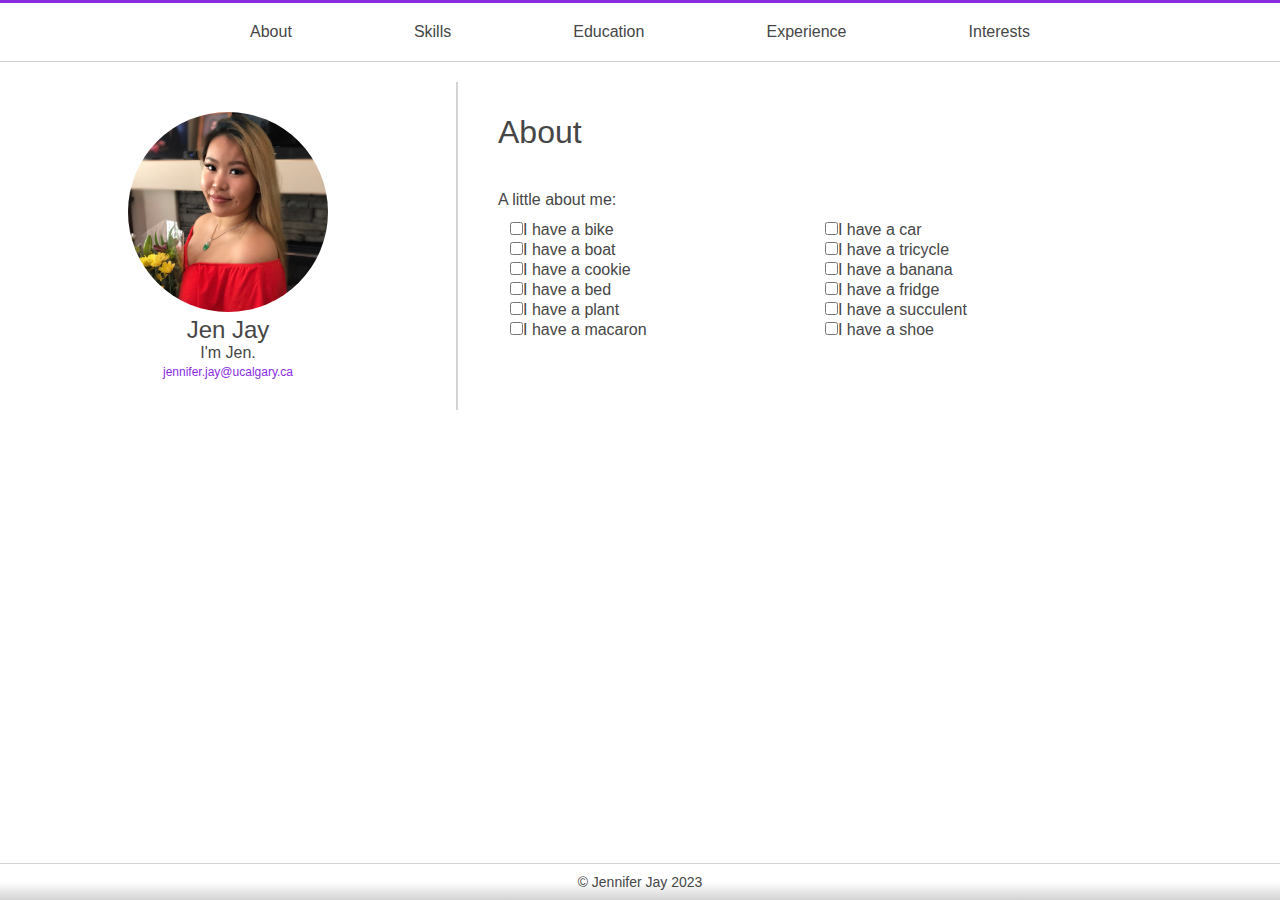
<file: index.html>
<!DOCTYPE html>
<html lang="en-US">
<head>
    <meta charset="utf-8">
    <meta name="viewport" content="width=device-width">
    <meta name="description" content="About Jen Jay">
    <title>Jen Jay</title>
    <link href="style.css" rel="stylesheet" type="text/css">
</head>
<body>
    <nav>
        <ul class ="nav_links">
            <li><a href="index.html">About</a></li>
            <li><a href="skills.html">Skills</a></li>
            <li><a href="education.html">Education</a></li>
            <li><a href="experinece.html">Experience</a></li>
            <li><a href="interests.html">Interests</a></li>
        </ul>
    </nav>
    <div class="container">
        <div class="me">
            <figure>
                <img src="headshot.jpg" alt="Me" style="width:200px;height:200px;">
            </figure>
            <h2>Jen Jay</h2>
            <p>I'm Jen.</p>
            <div class="email">
                <a href="mailto:jennifer.jay@ucalgary.ca? subject=HTML link">jennifer.jay@ucalgary.ca</a>
            </div>
        </div>
        <div class="content">
            <h1>About</h1>
            <p>A little about me:</p>
            <div class="bullet">
                <table style="width:100%">
                    <tr>
                        <td><input type="checkbox" id="1" name="1" value="Bike">I have a bike <br></td>
                        <td><input type="checkbox" id="2" name="2" value="Car">I have a car<br></td>
                    </tr>
                    <tr>
                        <td><input type="checkbox" id="3" name="3" value="Boat">I have a boat<br></td>
                        <td><input type="checkbox" id="4" name="4" value="Bike">I have a tricycle<br></td>
                    </tr>
                    <tr>
                        <td><input type="checkbox" id="5" name="5" value="cookie">I have a cookie<br></td>
                        <td><input type="checkbox" id="6" name="6" value="Banana">I have a banana<br></td>
                    </tr>
                    <tr>
                        <td><input type="checkbox" id="7" name="7" value="Bed">I have a bed<br></td>
                        <td><input type="checkbox" id="8" name="8" value="fridge">I have a fridge<br></td>
                    </tr>
                    <tr>
                        <td><input type="checkbox" id="9" name="9" value="plant">I have a plant<br></td>
                        <td><input type="checkbox" id="10" name="10" value="su">I have a succulent<br></td>
                    </tr>
                    <tr>
                        <td><input type="checkbox" id="11" name="11" value="macaron">I have a macaron<br></td>
                        <td><input type="checkbox" id="12" name="12" value="shoe">I have a shoe<br></td>
                    </tr>
                </table>
            </div>
            
        </div>
    </div>
    <div class="footer">
        <p>© Jennifer Jay 2023</p>
    </div>
</body>
</html>
</file>
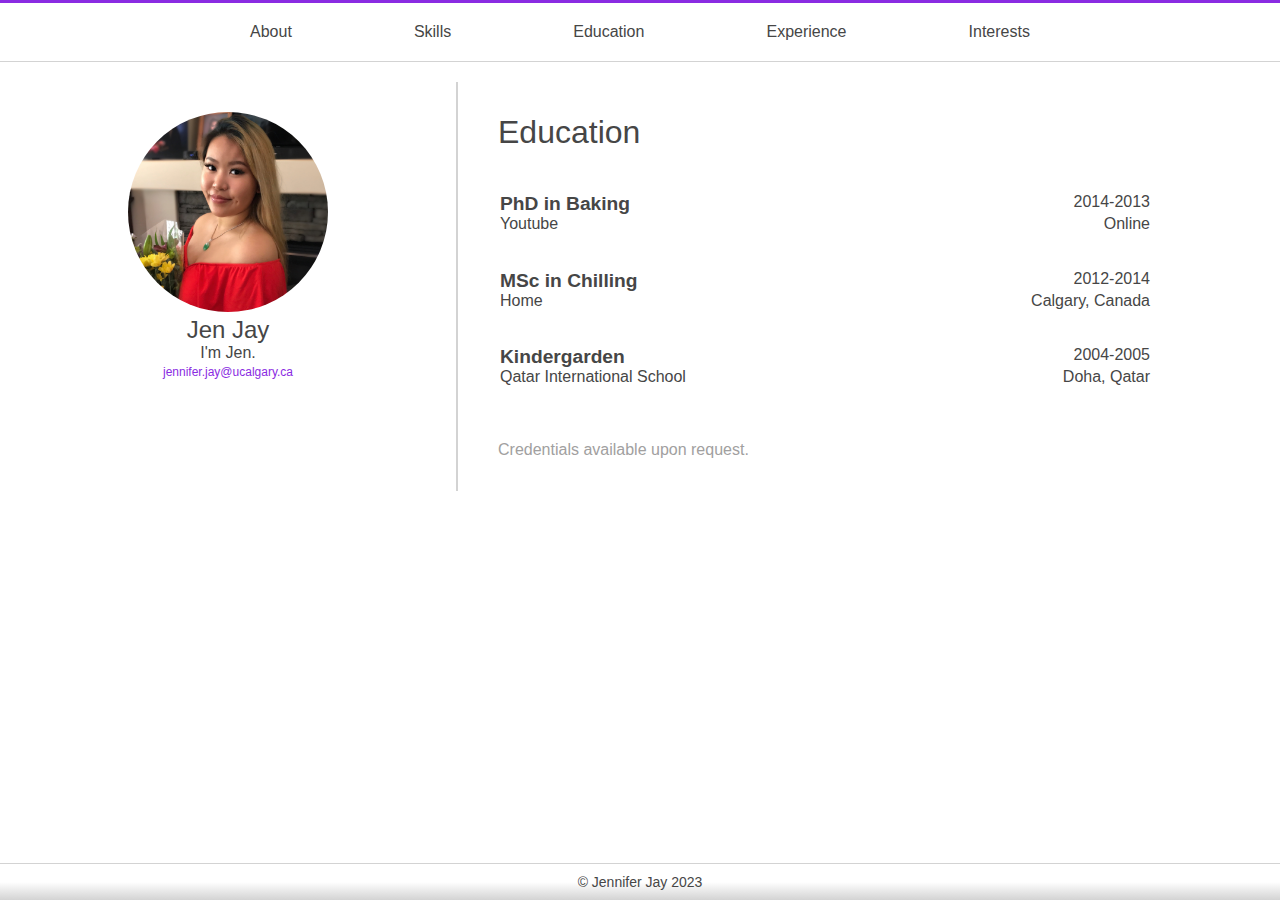
<file: education.html>
<!DOCTYPE html>
<html lang="en-US">
<head>
    <meta charset="utf-8">
    <meta name="viewport" content="width=device-width">
    <meta name="description" content="About Jen Jay">
    <title>Jen Jay</title>
    <link href="style.css" rel="stylesheet" type="text/css">
</head>
<body>
    <nav>
        <ul class ="nav_links">
            <li><a href="index.html">About</a></li>
            <li><a href="skills.html">Skills</a></li>
            <li><a href="education.html">Education</a></li>
            <li><a href="experinece.html">Experience</a></li>
            <li><a href="interests.html">Interests</a></li>
        </ul>
    </nav>
    <div class="container">
        <div class="me">
            <figure>
                <img src="headshot.jpg" alt="Me" style="width:200px;height:200px;">
            </figure>
            <h2>Jen Jay</h2>
            <p>I'm Jen.</p>
            <div class="email">
                <a href="mailto:jennifer.jay@ucalgary.ca? subject=HTML link">jennifer.jay@ucalgary.ca</a>
            </div>
        </div>
        <div class="content">
            <h1>Education</h1>
            <div class="table">
                <table style="width:100%">
                    <tr>
                        <td><b>PhD in Baking</b></td>
                        <td>2014-2013</td>
                    </tr>
                    <tr>
                        <td>Youtube</td>
                        <td>Online</td>
                    </tr>
                </table>
                <table style="width:100%">
                    <tr>
                        <td><b>MSc in Chilling</b></td>
                        <td>2012-2014</td>
                    </tr>
                    <tr>
                        <td>Home</td>
                        <td>Calgary, Canada</td>
                    </tr>
                </table>
                <table style="width:100%">
                    <tr>
                        <td><b>Kindergarden</b></td>
                        <td>2004-2005</td>
                    </tr>
                    <tr>
                        <td>Qatar International School</td>
                        <td>Doha, Qatar</td>
                    </tr>
                </table>
            </div>
            <div class="credentials"> 
                <p>Credentials available upon request.</p>
            </div>
        </div>
    </div>
    <div class="footer">
        <p>© Jennifer Jay 2023</p>
    </div>
</body>
</html>
</file>
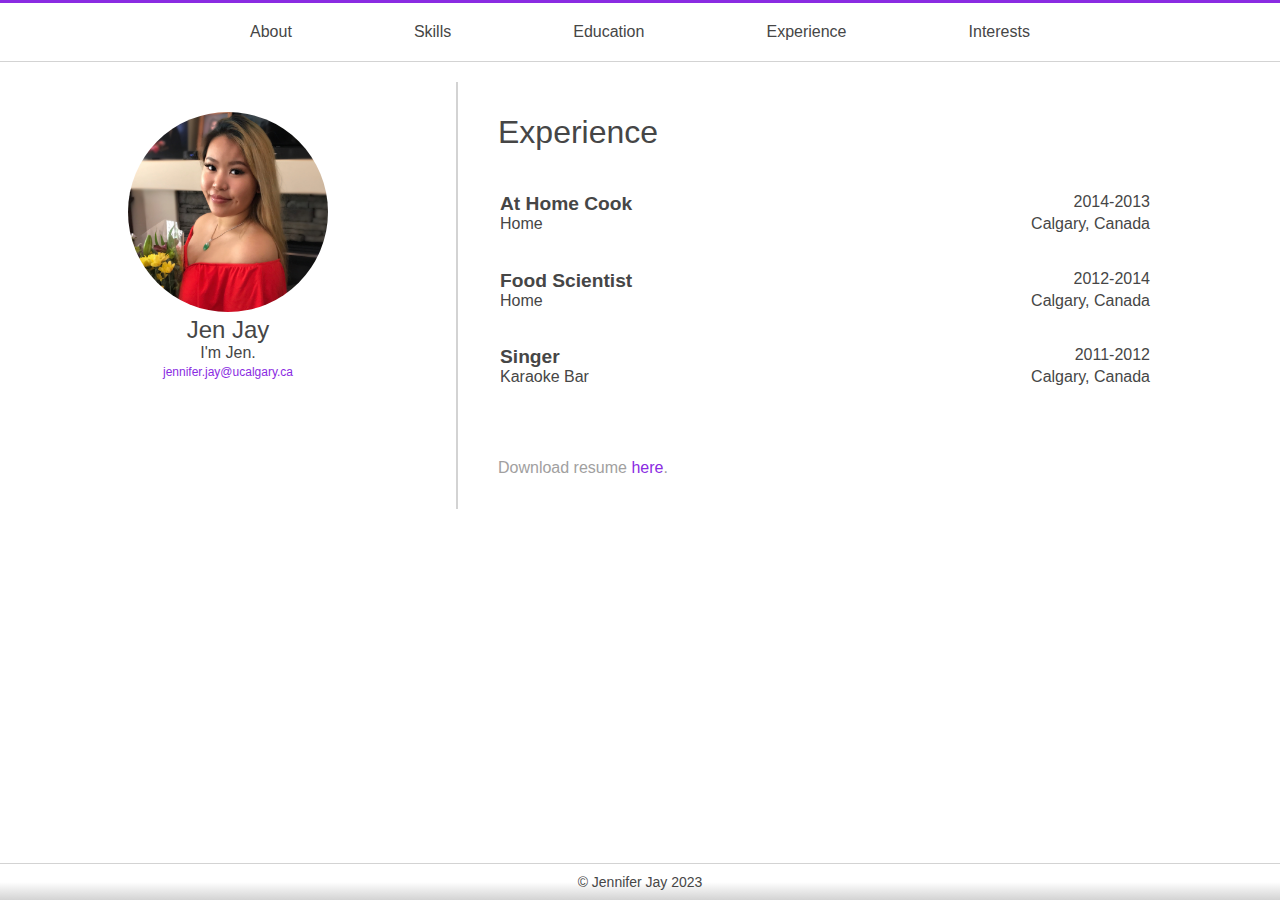
<file: experinece.html>
<!DOCTYPE html>
<html lang="en-US">
<head>
    <meta charset="utf-8">
    <meta name="viewport" content="width=device-width">
    <meta name="description" content="About Jen Jay">
    <title>Jen Jay</title>
    <link href="style.css" rel="stylesheet" type="text/css">
</head>
<body>
    <nav>
        <ul class ="nav_links">
            <li><a href="index.html">About</a></li>
            <li><a href="skills.html">Skills</a></li>
            <li><a href="education.html">Education</a></li>
            <li><a href="experinece.html">Experience</a></li>
            <li><a href="interests.html">Interests</a></li>
        </ul>
    </nav>
    <div class="container">
        <div class="me">
            <figure>
                <img src="headshot.jpg" alt="Me" style="width:200px;height:200px;">
            </figure>
            <h2>Jen Jay</h2>
            <p>I'm Jen.</p>
            <div class="email">
                <a href="mailto:jennifer.jay@ucalgary.ca? subject=HTML link">jennifer.jay@ucalgary.ca</a>
            </div> 
        </div>
        <div class="content">
            <h1>Experience</h1>
            <div class="table">
                <table style="width:100%">
                    <tr>
                        <td><b>At Home Cook</b></td>
                        <td>2014-2013</td>
                    </tr>
                    <tr>
                        <td>Home</td>
                        <td>Calgary, Canada</td>
                    </tr>
                </table>
                <table style="width:100%">
                    <tr>
                        <td><b>Food Scientist</b></td>
                        <td>2012-2014</td>
                    </tr>
                    <tr>
                        <td>Home</td>
                        <td>Calgary, Canada</td>
                    </tr>
                </table>
                <table style="width:100%">
                    <tr>
                        <td><b>Singer</b></td>
                        <td>2011-2012</td>
                    </tr>
                    <tr>
                        <td>Karaoke Bar</td>
                        <td>Calgary, Canada</td>
                    </tr>
                </table>
            </div>
            <div class = "link">
                <div class="credentials"> 
                    <p><br>Download resume <a href="fake_resume.pdf" target="_blank">here</a>.</p>
                </div>
            </div>
        </div>
    </div>
    <div class="footer">
        <p>© Jennifer Jay 2023</p>
    </div>
</body>
</html>
</file>
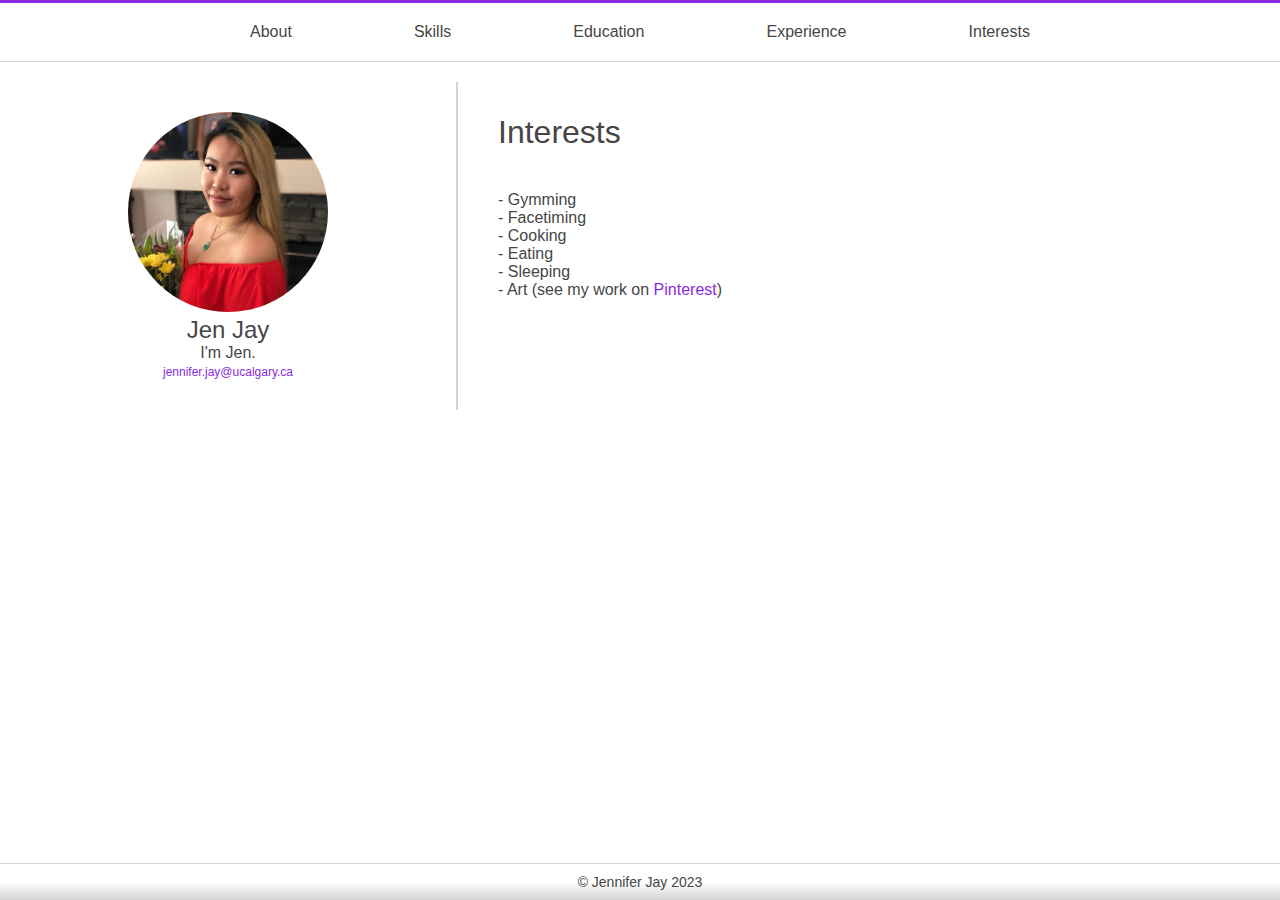
<file: interests.html>
<!DOCTYPE html>
<html lang="en-US">
<head>
    <meta charset="utf-8">
    <meta name="viewport" content="width=device-width">
    <meta name="description" content="About Jen Jay">
    <title>Jen Jay</title>
    <link href="style.css" rel="stylesheet" type="text/css">
</head>
<body>
    <nav>
        <ul class ="nav_links">
            <li><a href="index.html">About</a></li>
            <li><a href="skills.html">Skills</a></li>
            <li><a href="education.html">Education</a></li>
            <li><a href="experinece.html">Experience</a></li>
            <li><a href="interests.html">Interests</a></li>
        </ul>
    </nav>
    <div class="container">
        <div class="me">
            <figure>
                <img src="headshot.jpg" alt="Me" style="width:200px;height:200px;">
            </figure>
            <h2>Jen Jay</h2>
            <p>I'm Jen.</p>
            <div class="email">
                <a href="mailto:jennifer.jay@ucalgary.ca? subject=HTML link">jennifer.jay@ucalgary.ca</a>
            </div>
        </div>
        <div class="content">
            <h1>Interests</h1>
            <ul>
                <p>- Gymming</p>
                <p>- Facetiming</p>
                <p>- Cooking</p>
                <p>- Eating</p>
                <p>- Sleeping</p>
                <div class = "link">
                    <p>- Art (see my work on <a href="https://www.pinterest.ca" target="_blank">Pinterest</a>)</p>
                </div>
            </ul>
        </div>
    </div>
    <br>
    <br>
    <br>
    <div class="footer">
        <p>© Jennifer Jay 2023</p>
    </div>
</body>
</html>
</file>
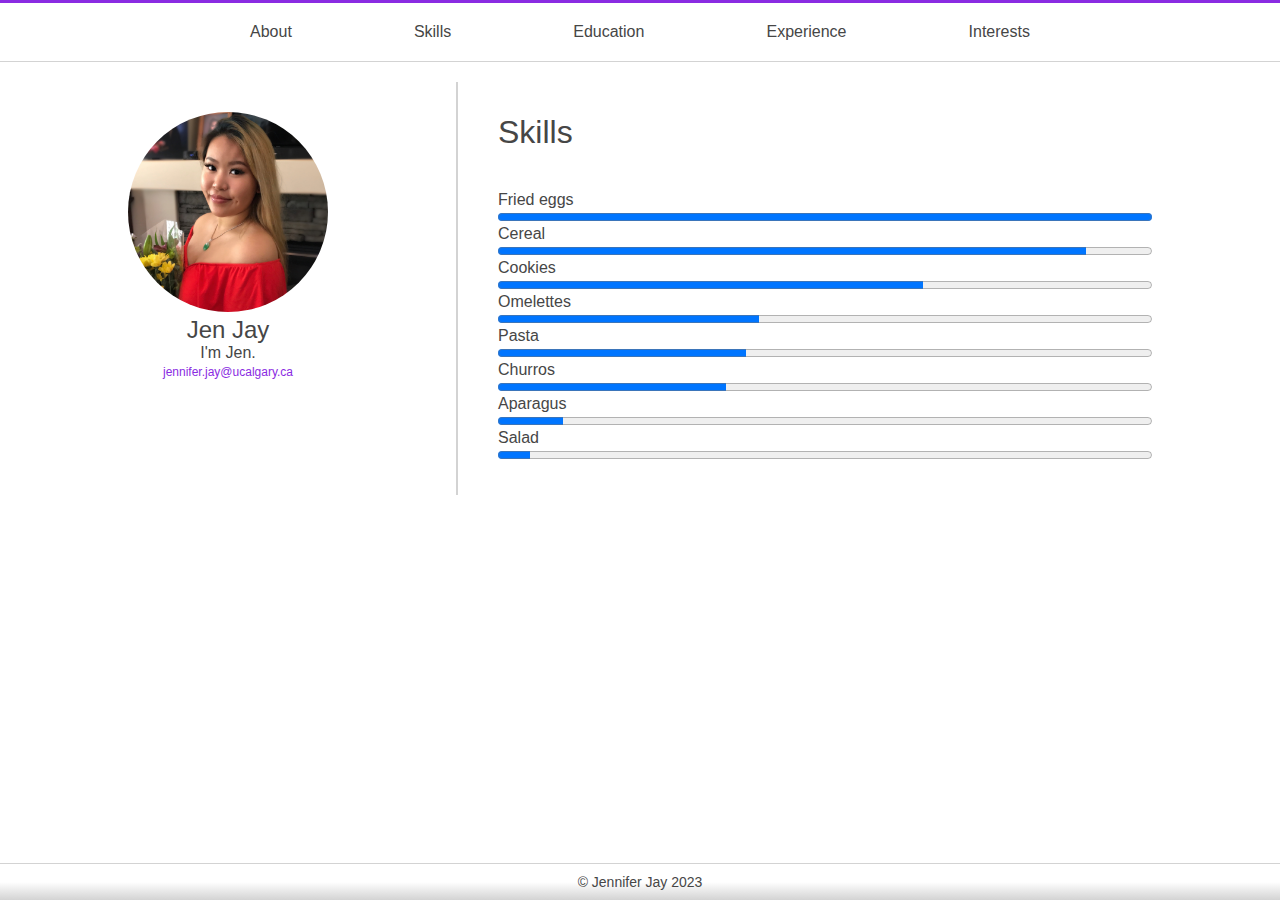
<file: skills.html>
<!DOCTYPE html>
<html lang="en-US">
<head>
    <meta charset="utf-8">
    <meta name="viewport" content="width=device-width">
    <meta name="description" content="About Jen Jay">
    <title>Jen Jay</title>
    <link href="style.css" rel="stylesheet" type="text/css">
</head>
<body>
    <nav>
        <ul class ="nav_links">
            <li><a href="index.html">About</a></li>
            <li><a href="skills.html">Skills</a></li>
            <li><a href="education.html">Education</a></li>
            <li><a href="experinece.html">Experience</a></li>
            <li><a href="interests.html">Interests</a></li>
        </ul>
    </nav>
    <div class="container">
        <div class="me">
            <figure>
                <img src="headshot.jpg" alt="Me" style="width:200px;height:200px;">
            </figure>
            <h2>Jen Jay</h2>
            <p>I'm Jen.</p>
            <div class="email">
                <a href="mailto:jennifer.jay@ucalgary.ca? subject=HTML link">jennifer.jay@ucalgary.ca</a>
            </div>
        </div>
        <div class="content">
            <h1>Skills</h1>
            <div class="skills_">

                <p>Fried eggs</p>
            
            
                <progress class="skillsbar" value = "100" max = "100"></progress>
            
            
                <p>Cereal</p>
            
                <progress class="skillsbar" value = "90" max = "100"></progress>
            
                <p>Cookies</p>
            
                <progress class="skillsbar" value = "65" max = "100"></progress>
            
                <p>Omelettes</p>
            
                <progress class="skillsbar" value = "40" max = "100"></progress>
            
                <p>Pasta</p>
        
                <progress class="skillsbar" value = "38" max = "100"></progress>
            
                <p>Churros</p>
            
                <progress class="skillsbar" value = "35" max = "100"></progress>
            
                <p>Aparagus</p>
            
                <progress class="skillsbar" value = "10" max = "100"></progress>
            
                <p>Salad</p>
            
                <progress class="skillsbar" value = "5" max = "100"></progress>
            </div>    
        </div>
    </div>
    <div class="footer">
        <p>© Jennifer Jay 2023</p>
    </div>
</body>
</html>
</file>
<file: style.css>
* {
    box-sizing:border-box;
    color:rgb(70, 70, 70);
    margin:0;
    padding:0;
    font-family:Arial,Arial, Helvetica, sans-serif;
}

.nav_links li, a, p {
    
    font-weight: 500;
    text-decoration: none;
    
}

header {
    display: flex;
    justify-content:space-between;
    align-items:center;
}

h1{
    padding-bottom: 40px;
    font-weight: 100;
}

.nav_links {
    display:flex;
    justify-content:space-evenly;
    align-items:center;
    padding:20px 10%;
    background-color:white;
    border-top-style:solid;
    border-top-color:blueviolet;
    border-bottom-style:solid;
    border-bottom-color:lightgrey;
    border-bottom-width: 1.5px;

}
.nav_links li{
    display: inline-block;

}

.nav_links li a{
    transition:all 0.3s ease 0s;
}

a:hover{
    color:blueviolet;
}

img {
    height: 50px;
    width:100%;
    border-radius:50%;
}

.container {
    padding-top: 20px;
    display:flex;
    flex-wrap:wrap;
    flex-direction: row;
    
}

.me{
    display:flex;
    flex-direction: column;
    align-items: center;
    padding:30px 10%;
    min-width: fit-content;
    order:-1;
    justify-content: flex-start;
}

.content{
    display:flex;
    flex-direction: column;
    flex-grow:1;
    padding-right: 10%;
    padding-left: 40px;
    margin:2rem auto;
    justify-content: flex-start;
    max-height: 100%;
    
}

.table td{
    display: flex;
    flex-direction: row;
    
}
.table tr{
    display: flex;
    flex-direction: row;
    justify-content: space-between;
    
}

.table table{
    padding-bottom: 5%; 
}

.email a {
    font-size: 12px;
    color: blueviolet;
    padding-top:5px;

}

.link a{
    color: blueviolet;
}

.me h2{
    font-weight: 500;
}

.footer{
    position:fixed;
    left:0;
    bottom:0;
    width:100%;
    border-top-style:solid;
    border-top-color:lightgrey;
    border-top-width:1px; 
    font-size:14px ;
    background: white;
    background: linear-gradient(white 50%,lightgrey);
    padding-top: 10px;
    padding-bottom: 10px;
    margin-bottom:auto;
    text-align:center;
}


b{
    font-weight: bolder;
    font-size: larger;
}

.credentials p{
    color:rgb(161, 160, 160);
    padding-top: 20px;
}

.bullet table{
    padding-top:10px;
    padding-left:10px;
    align-items: left;
    min-width: fit-content;
}

.container:before{
    content:"";
    border:1px solid lightgray;
    align-self:stretch;
}
.skills_{
    width:100%;
}
.skillsbar{
    padding:0 0 0 0;
    display: flex;
    width:100%;
    height:1em;
}


@media (max-width:800px){
    .container{
        align-items:center;
        flex-direction:column;
    }
    .me{
        width:100%;
    }
    .content{
        padding-right:0%;
        width:100%;
        align-items: center;
    }
    .bullet{
        width:80%;
    }
    .table{
        width:80%;
    }
    .skills_{
        padding-right: 10%;
    }
    .skillsbar progress{
        width: 100%;
    }

}
</file>
